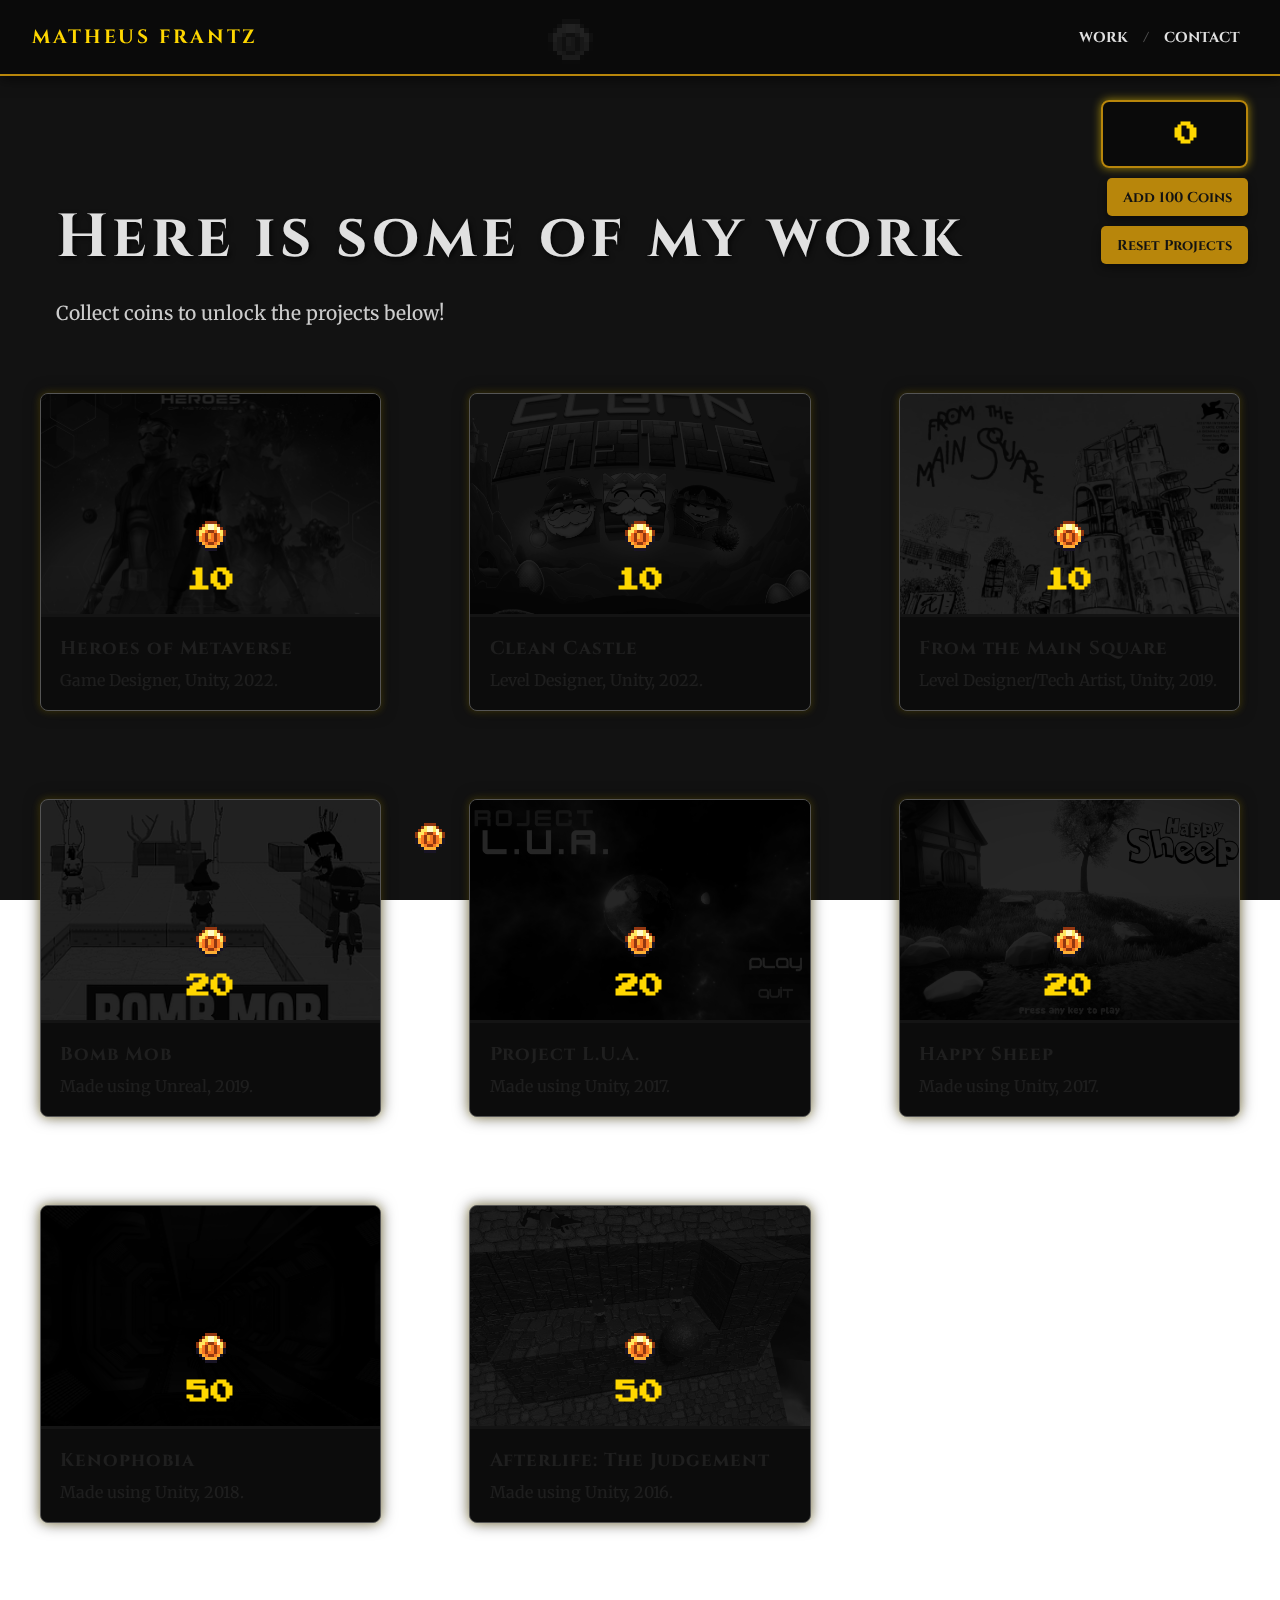
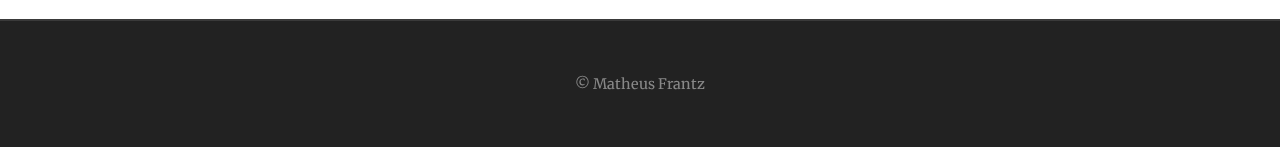
<file: index.html>
<!DOCTYPE html>
<html lang="en">
<head>
    <meta charset="UTF-8">
    <title>Matheus Frantz Portfolio - Interactive</title>
    <style>
        /* CSS BÁSICO E LAYOUT */
        body { 
            font-family: 'Merriweather', serif; 
            margin: 0; 
            padding: 0; 
            color: #e0e0e0; 
            overflow-x: hidden; 
        }
        #game-background { 
            position: fixed; 
            top: 0; 
            left: 0; 
            width: 100%; 
            height: 100%; 
            z-index: 0; 
            background-color: #121212; 
            background-image: url('https://www.transparenttextures.com/patterns/dark-denim.png'); 
            background-repeat: repeat; 
            background-attachment: fixed; 
        }
        
        .top-bar, footer { 
            pointer-events: none; 
        }
        .top-bar *, main *, footer * { 
            pointer-events: auto; 
        }

        .top-bar { 
            display: flex; 
            justify-content: space-between; 
            align-items: center; 
            padding: 1.5rem 2rem; 
            background: rgba(10, 10, 10, 0.9); 
            font-family: 'Cinzel', serif; 
            font-weight: 700; 
            text-transform: uppercase; 
            font-size: 0.9rem; 
            border-bottom: 2px solid #b8860b; 
            box-shadow: 0 4px 12px rgba(0, 0, 0, 0.5); 
            position: sticky; 
            top: 0; 
            z-index: 1000; 
        }
        .top-bar .name { 
            font-size: 1.2rem; 
            letter-spacing: 0.15em; 
            color: #ffd700; 
        }
        .top-bar .nav-links a { 
            color: #e0e0e0; 
            text-decoration: none; 
            margin: 0 0.5rem; 
            transition: color 0.3s ease, text-shadow 0.3s ease; 
        }
        .top-bar .nav-links a:hover { 
            color: #ffd700; 
            text-shadow: 0 0 10px rgba(255, 215, 0, 0.8); 
        }
        .top-bar .nav-links .separator { 
            color: #555; 
            margin: 0 0.2rem; 
        }
        
        main { 
            padding: 2rem; 
            max-width: 1200px; 
            margin: auto; 
            position: relative; 
            z-index: 10; 
        }
        .intro { 
            text-align: left; 
            margin-bottom: 4rem; 
            padding-top: 3rem; 
            padding-left: 1rem; 
            pointer-events: none; 
        }
        .intro h1 { 
            font-family: 'Cinzel', serif; 
            font-size: 3.8rem; 
            color: #e0e0e0; 
            margin-bottom: 0.8rem; 
            letter-spacing: 0.08em; 
            text-shadow: 2px 2px 5px rgba(0, 0, 0, 0.7); 
        }
        .intro p { 
            font-size: 1.2rem; 
            color: #ccc; 
            line-height: 1.6; 
        }
        
        .project-list { 
            display: grid; 
            grid-template-columns: repeat(auto-fit, minmax(300px, 1fr)); 
            gap: 5.5rem; /* Valor padrão para telas maiores */
            margin-top: 2rem; 
        }

        /* Ajustes para telas menores (ex: <= 768px, um breakpoint comum para tablets/celulares) */
        @media (max-width: 768px) {
            .project-list {
                gap: 2rem; /* Reduz o espaçamento entre os cards em telas menores */
            }
        }

        /* Você pode adicionar outro breakpoint para telas ainda menores se necessário */
        @media (max-width: 480px) {
            .project-list {
                gap: 1.5rem; /* Mais espaçamento para telas de celular */
            }
            /* Ajusta o padding do main para dar mais respiro */
            main {
                padding: 1rem;
            }
        }
        
        .project { 
            background: #2a2a2a; 
            border-radius: 8px; 
            text-decoration: none; 
            color: inherit; 
            box-shadow: 0 0 15px rgba(0, 0, 0, 0.6), 0 0 8px rgba(255, 215, 0, 0.3); 
            transition: transform 0.3s ease, box-shadow 0.3s ease; 
            overflow: hidden; /* Keep this to clip content INSIDE the card, but sparkles will be outside */
            display: flex; 
            flex-direction: column; 
            border: 1px solid #555; 
        }
        .project img { 
            width: 100%; 
            height: 220px; 
            object-fit: cover; 
            display: block; 
            border-bottom: 3px solid #b8860b; 
        }
        .project h3 { 
            font-family: 'Cinzel', serif; 
            margin: 1.2rem 1.2rem 0.6rem 1.2rem; 
            color: #ffd700; 
            letter-spacing: 0.05em; 
        }
        .project p { 
            margin: 0 1.2rem 1.2rem 1.2rem; 
            color: #ccc; 
            font-size: 1rem; 
        }
        
        footer { 
            text-align: center; 
            padding: 2.5rem; 
            font-size: 0.9rem; 
            color: #888; 
            margin-top: 4rem; 
            border-top: 2px solid #3a3a3a; 
            background: rgba(10, 10, 10, 0.9); 
            position: relative; 
            z-index: 10; 
        }
        
        /* === ESTILOS PARA O JOGO ==== */
        :root {
            --pixel-coin: url('[data-uri]');
            
            --sparkle-spritesheet: url('images/sparkle_spritesheet.png'); /* Novo asset para brilhos/sparkles */

            --coin-sprite-sheet: url('images/coin_spritesheet.png');
            --coin-explosion-sheet: url('images/coin_explosion.png');
        }
        
        #bubble-container { 
            position: fixed; /* Mantenha fixed para que os sparkles flutuem sobre o conteúdo */
            top: 0; 
            left: 0; 
            width: 100%; 
            height: 100%; 
            z-index: 20; /* Garante que os sparkles estejam acima dos cards */
            pointer-events: none; 
        }
        
        /* Estilos para a moeda dourada (padrão) */
        .coin-sprite { 
            position: absolute; 
            pointer-events: auto; 
            cursor: pointer; 
            will-change: transform;
            width: 48px; /* Tamanho base das moedas douradas (48x48) */
            height: 48px; 
            background-image: var(--coin-sprite-sheet);
            background-size: 384px 48px; /* 8 frames * 48px */
            animation: spin-coin 0.8s steps(8) infinite;
            image-rendering: pixelated;
        }

.coin-sprite::before {
    content: '';
    position: absolute;
    top: 50%;
    left: 50%;
    width: 150%; /* Aumenta a largura da hitbox em 50% */
    height: 150%; /* Aumenta a altura da hitbox em 50% */
    transform: translate(-50%, -50%); /* Centraliza o pseudo-elemento */
    /* background-color: rgba(255, 0, 0, 0.2);  Descomente para visualizar a hitbox */
    pointer-events: auto; /* Garante que o pseudo-elemento também é clicável */
    z-index: 1; /* Garante que o pseudo-elemento está acima da imagem da moeda para clique */
}
        /* Estilos para a moeda cinza */
        .coin-sprite.gray {
            width: 72px; /* 48px * 1.5 = 72px (50% maior) */
            height: 72px;
            background-size: 576px 72px; /* 8 frames * 72px */
            filter: grayscale(100%); /* Transforma a moeda em cinza */
            animation: spin-coin-gray 0.8s steps(8) infinite; /* Animação específica para a moeda cinza */
        }

        /* NOVO: Estilos para a moeda Rainbow */
        .coin-sprite.rainbow {
            width: 60px; /* 48px * 1.25 = 60px (25% maior que a dourada) */
            height: 60px;
            background-size: 480px 60px; /* 8 frames * 60px */
            animation: spin-coin-rainbow 0.6s steps(8) infinite, hue-rotate 0.2s linear infinite; /* Mais rápida e muda de cor */
            filter: hue-rotate(0deg); /* Ponto de partida para a rotação de matiz */
        }


        @keyframes spin-coin {
            to { background-position-x: -384px; } /* Posição final da animação para moedas douradas */
        }

        /* Nova keyframe para moedas cinzas */
        @keyframes spin-coin-gray {
            to { background-position-x: -576px; } /* Posição final da animação para moedas cinzas (8 frames * 72px) */
        }
        
        /* NOVO: Keyframe para moedas Rainbow */
        @keyframes spin-coin-rainbow {
            to { background-position-x: -480px; } /* 8 frames * 60px */
        }

        /* NOVO: Keyframe para rotação de matiz (cor) */
        @keyframes hue-rotate {
            to { filter: hue-rotate(360deg); }
        }

        .sprite-explosion {
            position: absolute;
            width: 48px; /* Tamanho base da explosão da moeda dourada */
            height: 48px;
            background-image: var(--coin-explosion-sheet);
            background-size: 288px 48px; /* 6 frames * 48px */
            animation: explode-effect 0.6s steps(6) forwards;
            pointer-events: none;
            image-rendering: pixelated;
        }

        .sprite-explosion.gray {
            width: 72px; /* Tamanho da explosão da moeda cinza */
            height: 72px;
            background-size: 432px 72px; /* 6 frames * 72px */
            filter: grayscale(100%);
            animation: explode-effect-gray 0.6s steps(6) forwards; /* Animação específica para a explosão cinza */
        }

        /* NOVO: Estilo para explosão da moeda Rainbow */
        .sprite-explosion.rainbow {
            width: 60px; /* Tamanho da explosão da moeda rainbow */
            height: 60px;
            background-size: 360px 60px; /* 6 frames * 60px */
            filter: hue-rotate(0deg); /* Ponto de partida */
            animation: explode-effect-rainbow 0.6s steps(6) forwards, hue-rotate 0.6s linear forwards; /* Mantém a mudança de cor durante a explosão */
        }

        @keyframes explode-effect {
           to { background-position-x: -288px; }
        }

        @keyframes explode-effect-gray {
           to { background-position-x: -432px; } /* 6 frames * 72px */
        }

        /* NOVO: Keyframe para explosão Rainbow */
        @keyframes explode-effect-rainbow {
           to { background-position-x: -360px; } /* 6 frames * 60px */
        }

        /* Container para o saldo e os botões */
        #game-controls {
            position: fixed; 
            top: 100px; 
            right: 2rem; 
            z-index: 1001; 
            display: flex;
            flex-direction: column; /* Botões um abaixo do outro */
            gap: 10px; /* Espaçamento entre o saldo e os botões */
            pointer-events: none; /* Para não interferir com o jogo, mas os filhos são auto */
        }

        #coin-balance { 
            background: rgba(10, 10, 10, 0.9); 
            color: #ffd700; 
            padding: 0.5rem 1rem; 
            border-radius: 8px; 
            font-family: 'Press Start 2P', cursive; 
            font-size: 1.5rem; 
            font-weight: 700; 
            display: flex; 
            align-items: center; 
            border: 2px solid #b8860b; 
            box-shadow: 0 0 10px rgba(255, 215, 0, 0.6); 
            pointer-events: auto; 
        }
        .coin-icon { 
            display: inline-block; 
            width: 48px; 
            height: 48px; 
            background-image: var(--pixel-coin); 
            background-size: contain; 
            margin-right: 0.5rem; 
            image-rendering: pixelated; 
        }

        /* ESTILO PARA O TEXTO FLUTUANTE DE PONTUAÇÃO */
        .score-pop {
            position: absolute;
            color: #ffd700;
            font-family: 'Press Start 2P', cursive; 
            font-size: 1.2rem;
            font-weight: bold;
            text-shadow: 1px 1px 3px rgba(0, 0, 0, 0.8);
            pointer-events: none;
            opacity: 0;
            animation: score-fade-up 1s forwards;
            z-index: 25; 
        }

        /* Novo estilo para o pop-up de moedas do botão */
        .button-score-pop {
            position: absolute; /* Para posicionamento em relação ao botão */
            color: #ffd700;
            font-family: 'Press Start 2P', cursive;
            font-size: 1.2rem;
            font-weight: bold;
            text-shadow: 1px 1px 3px rgba(0, 0, 0, 0.8);
            pointer-events: none;
            opacity: 0;
            animation: score-fade-up 1s forwards; /* Reutiliza a mesma animação */
            z-index: 1002; /* Acima de tudo */
        }

        /* NOVO: Estilo para o pop-up de erro */
        .error-pop {
            position: absolute;
            color: #ff4d4d; /* Vermelho para erro */
            font-family: 'Press Start 2P', cursive; 
            font-size: 1.2rem;
            font-weight: bold;
            text-shadow: 1px 1px 3px rgba(0, 0, 0, 0.8);
            pointer-events: none;
            opacity: 0;
            animation: error-fade-up 1s forwards; /* Animação própria */
            z-index: 25; 
            white-space: nowrap; /* Garante que o texto não quebre linha */
        }

        @keyframes score-fade-up {
            0% {
                transform: translateY(0) scale(1);
                opacity: 1;
            }
            100% {
                transform: translateY(-50px) scale(1.2);
                opacity: 0;
            }
        }

        /* NOVO: Animação para o pop-up de erro */
        @keyframes error-fade-up {
            0% {
                transform: translateY(0) scale(1);
                opacity: 1;
            }
            100% {
                transform: translateY(-30px) scale(1.1); /* Sobe menos que o score pop */
                opacity: 0;
            }
        }

        .project { position: relative; }

        /* Contêiner da moeda e preço (substitui o cadeado) */
        .project .project-lock { 
            position: absolute; 
            top: 0; 
            left: 0; 
            width: 100%; 
            height: 100%; 
            background: rgba(0, 0, 0, 0.7); /* Overlay escuro */
            z-index: 2; 
            display: none; /* Escondido por padrão, mostrado quando .locked */
            flex-direction: column; 
            justify-content: center; 
            align-items: center; 
            color: #ffd700; 
            font-family: 'Press Start 2P', cursive; /* Fonte do score */
            pointer-events: none; /* Permite que o JS do card manipule o clique */
        }

        /* Estilos do preço e da moeda girando */
        .project-cost { 
            font-size: 1.5rem; 
            font-weight: 700; 
            display: flex; 
            flex-direction: column; /* Moeda em cima, valor embaixo */
            align-items: center; /* Centraliza a moeda e o valor */
            color: #ffd700; /* Cor dourada para o preço */
        }
        .project-cost::before { 
            content: ''; 
            display: block; /* Mude para block para ficar acima do texto */
            width: 48px; 
            height: 48px; 
            background-image: var(--coin-sprite-sheet); /* Usa o spritesheet da moeda */
            background-size: 384px 48px; /* 8 frames * 48px */
            animation: spin-coin 0.8s steps(8) infinite; /* Animação de giro */
            image-rendering: pixelated; 
            margin-bottom: 0.5rem; /* Espaçamento entre moeda e valor */
        }

        /* Estilos para o estado 'locked' do projeto */
        .project.locked > img, 
        .project.locked > h3, 
        .project.locked > p { 
            filter: grayscale(100%) brightness(0.5); /* Conteúdo escurecido e cinza */
            transition: filter 0.3s ease; 
        }
        .project.locked .project-lock { 
            display: flex; /* Exibe o overlay da moeda/preço quando trancado */
        }
        .project.locked:hover { 
            transform: translateY(-8px); 
            cursor: pointer; /* Mantém o cursor padrão ou usa um pointer */
        }

        /* Estilos para o estado 'unlocked' do projeto */
        .project.unlocked .project-lock { 
            display: none; /* Esconde o overlay da moeda/preço quando desbloqueado */
        }
        .project.unlocked:hover { 
            transform: translateY(-8px); 
            box-shadow: 0 0 25px rgba(0, 0, 0, 0.8), 0 0 15px (255, 215, 0, 0.7); 
            cursor: pointer; 
        }
        
        /* Animação de Shake para cards */
        .project.shake { animation: shake 0.5s; }
        @keyframes shake { 0%, 100% { transform: translateY(0) translateX(0); } 25% { transform: translateY(-8px) translateX(-5px); } 75% { transform: translateY(-8px) translateX(5px); } }

        /* Controles do jogo */
        #game-controls button {
            position: relative; 
            pointer-events: auto; 
            background-color: #b8860b; 
            color: #121212;
            border: none;
            padding: 0.6rem 1rem; 
            border-radius: 5px;
            font-family: 'Cinzel', serif;
            font-weight: 700;
            font-size: 0.9rem; 
            cursor: pointer;
            transition: background-color 0.3s ease, transform 0.2s ease;
            box-shadow: 0 4px 8px rgba(0, 0, 0, 0.4);
            width: fit-content; 
            align-self: flex-end; 
        }

        #game-controls button:hover {
            background-color: #ffd700; 
            transform: translateY(-2px);
        }

        #game-controls button:active {
            transform: translateY(0);
        }

        /* Novo: Efeito de Flash na compra */
        .project-flash {
            position: absolute;
            top: 0;
            left: 0;
            width: 100%;
            height: 100%;
            background-color: rgba(255, 255, 255, 0.8); /* Flash branco */
            z-index: 3; /* Acima do overlay de bloqueio */
            opacity: 0;
            animation: card-flash 0.6s ease-out forwards; /* Duração curta */
            pointer-events: none;
        }
        @keyframes card-flash {
            0% { opacity: 0; }
            50% { opacity: 1; } /* Ponto de maior brilho */
            100% { opacity: 0; }
        }

        /* Renomeado: Estilo para um sparkle grande individual (192x192px) */
        .individual-super-sparkle { 
            position: absolute; /* Agora posicionado absolutamente dentro de bubble-container */
            width: 128px; 
            height: 128px; 
            background-image: var(--sparkle-spritesheet); 
            background-size: auto 100%; 
            z-index: 4; 
            opacity: 0; 
            pointer-events: none;
            image-rendering: pixelated;
            transform-origin: center; /* Permite rotação em torno do centro */
            will-change: transform, opacity, background-position; /* Otimização de performance */
        }
        
        /* Animação do Spritesheet */
        @keyframes sparkle-animation {
            to { background-position-x: -2304px; } 
        }

        /* Keyframes que combinam subida/movimento para fora, fade e rotação */
        @keyframes combined-sparkle-motion {
            0% { 
                transform: translate(0, 0) rotate(0deg); 
                opacity: 0; 
            }
            10% { 
                opacity: 1; /* Fade-in */
            }
            90% { 
                opacity: 1; 
            }
            100% { 
                transform: translate(var(--sparkle-travel-x, 0), var(--sparkle-travel-y, 0)) rotate(var(--sparkle-final-rotation, 0deg)); 
                opacity: 0; /* Fade-out */
            }
        }
    </style>
    <link rel="preconnect" href="https://fonts.googleapis.com">
    <link rel="preconnect" href="https://fonts.gstatic.com" crossorigin>
    <link href="https://fonts.googleapis.com/css2?family=Merriweather:wght@400;700&family=Cinzel:wght@400;700&family=Press+Start+2P&display=swap" rel="stylesheet">
</head>
<body>
    <div id="game-background"></div>
    <div id="bubble-container"></div>
    
    <div id="game-controls">
        <div id="coin-balance">
            <span class="coin-icon"></span>
            <span id="coin-count">0</span>
        </div>
        <button id="addCoinsBtn">Add 100 Coins</button>
        <button id="resetProjectsBtn">Reset Projects</button>
    </div>

    <div class="top-bar">
        <span class="name">MATHEUS FRANTZ</span>
        <div class="nav-links">
            <a href="index.html">WORK</a> <span class="separator">/</span> <a href="contact.html">CONTACT</a>
        </div>
    </div>
    <main>
        <section class="intro">
            <h1>Here is some of my work</h1>
            <p>Collect coins to unlock the projects below!</p>
        </section>

        <section class="project-list">

<a href="projects/heroes-of-metaverse.html" class="project locked" data-cost="10"> <div class="project-lock">
            <span class="project-cost">10</span>
        </div>
        <img src="images/HomThumb.webp" alt="Heroes of Metaverse Thumbnail">
        <h3>Heroes of Metaverse</h3>
        <p>Game Designer, Unity, 2022.</p>
    </a>

<a href="projects/clean-castle.html" class="project locked" data-cost="10"> <div class="project-lock">
            <span class="project-cost">10</span>
        </div>
        <img src="images/CleanCastleThumb.webp" alt="Clean Castle Thumbnail">
        <h3>Clean Castle</h3>
        <p>Level Designer, Unity, 2022.</p>
    </a>

<a href="projects/from-the-main-square.html" class="project locked" data-cost="10"> <div class="project-lock">
            <span class="project-cost">10</span>
        </div>
        <img src="images/FromTheMainSquareThumb.webp" alt="From the Main Square Thumbnail">
        <h3>From the Main Square</h3>
        <p>Level Designer/Tech Artist, Unity, 2019.</p>
    </a>
             <a href="https://msfrantz.itch.io/bomb-mob" target="_blank" class="project locked" data-cost="20">
        <div class="project-lock">
            <span class="project-cost">20</span>
        </div>
        <img src="images/BombMob.webp" alt="Bomb Mob Thumbnail">
        <h3>Bomb Mob</h3>
        <p>Made using Unreal, 2019.</p>
    </a>
            <a class="project" href="projects/project-lua.html" data-cost="20">
                <div class="project-lock">
                    <span class="project-cost">20</span>
                </div>
                <img src="images/LuaThumb.webp" alt="Project L.U.A. Thumbnail">
                <h3>Project L.U.A.</h3>
                <p>Made using Unity, 2017.</p>
            </a>
            <a class="project" href="projects/happy-sheep.html" data-cost="20">
                <div class="project-lock">
                    <span class="project-cost">20</span>
                </div>
                <img src="images/HappySheepThumb.webp" alt="Happy Sheep Thumbnail">
                <h3>Happy Sheep</h3>
                <p>Made using Unity, 2017.</p>
            </a>
<a href="projects/kenophobia.html" class="project locked" data-cost="50"> <div class="project-lock">
            <span class="project-cost">50</span> </div>
        <img src="images/KenoThumb.webp" alt="Kenophobia Thumbnail">
        <h3>Kenophobia</h3>
        <p>Made using Unity, 2018.</p> </a>
<a class="project" href="projects/afterlife.html" data-cost="50">
                <div class="project-lock">
                    <span class="project-cost">50</span>
                </div>
                <img src="images/AfterlifeThumb.webp" alt="Afterlife Thumbnail">
                <h3>Afterlife: The Judgement</h3>
                <p>Made using Unity, 2016.</p>
            </a>
                  </section>
    </main>
    <footer><p>© Matheus Frantz</p></footer>

<script>
document.addEventListener('DOMContentLoaded', () => {
    const bubbleContainer = document.getElementById('bubble-container');
    const coinCountElement = document.getElementById('coin-count');
    const projects = document.querySelectorAll('.project');
    const resetProjectsBtn = document.getElementById('resetProjectsBtn'); 
    const addCoinsBtn = document.getElementById('addCoinsBtn'); 

    let coinBalance = 0, unlockedProjects = [], bubbles = [], mouse = { x: -100, y: -100 };
    let lastFrameTime = performance.now();

    let TOP_BOUNDARY = -50; 
    const MAX_BUBBLES = 15; 
    const BUBBLE_INTERVAL = 350; 
    const BOUNCE_DAMPING = 1;
    const HOVER_SCALE = 1.25;
    const MAX_SPEED_X = 3; 
    const MAX_SPEED_Y_BASE = 2; 

    // Coin types constants
    const GOLD_COIN_VALUE = 10;
    const GOLD_COIN_SIZE = 48; 
    const GOLD_COIN_SPEED_MULTIPLIER = 2.0; 

    const SILVER_COIN_VALUE = 5;
    const SILVER_COIN_SIZE_MULTIPLIER = 1.5; // 50% larger than gold
    const SILVER_COIN_SPEED_MULTIPLIER = 1.0; // Same speed as gold (base)
    const SILVER_COIN_CHANCE = 3 / 6; // 5 out of 6 chance for non-gold, meaning 1/6 for gold (before rainbow)

    // NEW: Rainbow Coin Constants
    const RAINBOW_COIN_VALUE = 50; // High value
    const RAINBOW_COIN_SIZE_MULTIPLIER = 1.2;
    const RAINBOW_COIN_SPEED_MULTIPLIER = 5.0; // Faster than gold
    const RAINBOW_COIN_CHANCE = 2 / 10; // 1 in 10 chance for rainbow

    const saveData = () => { localStorage.setItem('mf_coinBalance', coinBalance); localStorage.setItem('mf_unlockedProjects', JSON.stringify(unlockedProjects)); };
    const loadData = () => { coinBalance = parseInt(localStorage.getItem('mf_coinBalance') || '0', 10); unlockedProjects = JSON.parse(localStorage.getItem('mf_unlockedProjects') || '[]'); updateUI(); };
    
    // Função para atualizar a UI dos projetos (travados/destravados)
    const updateUI = () => { 
        coinCountElement.textContent = coinBalance; 
        projects.forEach(p => { 
            const href = p.getAttribute('href'); 
            const isUnlocked = unlockedProjects.includes(href);
            
            p.classList.toggle('locked', !isUnlocked); 
            p.classList.toggle('unlocked', isUnlocked); 

            // Se desbloqueado, remove o filtro
            const img = p.querySelector('img');
            const h3 = p.querySelector('h3');
            const par = p.querySelector('p');

            if (img) img.style.filter = isUnlocked ? 'none' : 'grayscale(100%) brightness(0.5)';
            if (h3) h3.style.filter = isUnlocked ? 'none' : 'grayscale(100%) brightness(0.5)';
            if (par) par.style.filter = isUnlocked ? 'none' : 'grayscale(100%) brightness(0.5)';
        }); 
    };

    if (window.innerWidth <= 768) { 
        const topBarHeight = document.querySelector('.top-bar').offsetHeight;
        TOP_BOUNDARY = topBarHeight; 
    }

    function triggerExplosion(x, y, type = 'gold') { // Added type parameter
        const explosion = document.createElement('div');
        explosion.className = 'sprite-explosion';
        
        let size, animationName;

        switch(type) {
            case 'gray':
                explosion.classList.add('gray');
                size = SILVER_COIN_SIZE_MULTIPLIER * GOLD_COIN_SIZE;
                animationName = 'explode-effect-gray';
                break;
            case 'rainbow': // NEW: Rainbow explosion
                explosion.classList.add('rainbow');
                size = RAINBOW_COIN_SIZE_MULTIPLIER * GOLD_COIN_SIZE;
                animationName = 'explode-effect-rainbow';
                break;
            default: // gold
                size = GOLD_COIN_SIZE;
                animationName = 'explode-effect';
                break;
        }

        explosion.style.width = `${size}px`;
        explosion.style.height = `${size}px`;
        explosion.style.left = `${x}px`;
        explosion.style.top = `${y}px`;
        explosion.style.animation = `${animationName} 0.6s steps(6) forwards`;
        if (type === 'rainbow') {
            explosion.style.animation += ', hue-rotate 0.6s linear forwards';
        }


        bubbleContainer.appendChild(explosion);
        setTimeout(() => {
            explosion.remove();
        }, 600);
    }

    function showScorePop(x, y, value, isButtonPop = false, isError = false) {
        const popElement = document.createElement('div');
        popElement.className = isError ? 'error-pop' : (isButtonPop ? 'button-score-pop' : 'score-pop');
        popElement.textContent = isError ? "Not enough coins!" : `${value > 0 ? '+' : ''}${value}`;
        
        if (isButtonPop) {
            const targetElement = value > 0 ? addCoinsBtn : coinCountElement; 
            const targetRect = targetElement.getBoundingClientRect();
            popElement.style.left = `${targetRect.left + targetRect.width / 2 - popElement.offsetWidth / 2}px`;
            popElement.style.top = `${targetRect.top - 20}px`; 
            document.body.appendChild(popElement); 
        } else if (isError) {
            // CORREÇÃO: Adicionar o scroll da página para posicionamento correto
            popElement.style.left = `${x + window.scrollX - popElement.offsetWidth / 2}px`; 
            popElement.style.top = `${y + window.scrollY - 40}px`; 
            document.body.appendChild(popElement); 
        }
        else {
            popElement.style.left = `${x + 20}px`; 
            popElement.style.top = `${y - 20}px`; 
            bubbleContainer.appendChild(popElement);
        }

        setTimeout(() => {
            popElement.remove();
        }, 1000);
    }

    // Função para animação de desbloqueio de projeto (flash e múltiplos sparkles)
    function animateProjectUnlock(projectElement) {
        // 1. Efeito de Flash
        const flash = document.createElement('div');
        flash.className = 'project-flash';
        projectElement.appendChild(flash); 

        // 2. Múltiplos Super Sparkles
        const numberOfSparkles = 10; // Quantidade de sparkles grandes a criar
        const sparkleDimension = 128; // O tamanho que você configurou para CADA sparkle
        const animationDuration = 2; // Duração total da animação em segundos (corresponde ao seu sparkle-animation)

        const projectRect = projectElement.getBoundingClientRect();
        const marginFromEdge = 50; // How many pixels *inside* the edge the sparkle should start

        for (let i = 0; i < numberOfSparkles; i++) {
            const sparkle = document.createElement('div');
            sparkle.className = 'individual-super-sparkle'; 

            let startX, startY;
            let travelX, travelY;

            // Randomly pick one of the four edges
            const edge = Math.floor(Math.random() * 4); // 0: top, 1: right, 2: bottom, 3: left

            switch (edge) {
                case 0: // Top edge
                    startX = projectRect.left + (Math.random() * (projectRect.width - marginFromEdge * 2)) + marginFromEdge;
                    startY = projectRect.top + marginFromEdge;
                    travelX = (Math.random() - 0.5) * 50; // Some horizontal scatter
                    travelY = - (100 + Math.random() * 50); // Primarily upwards (negative Y for upwards movement)
                    break;
                case 1: // Right edge
                    startX = projectRect.left + projectRect.width - marginFromEdge;
                    startY = projectRect.top + (Math.random() * (projectRect.height - marginFromEdge * 2)) + marginFromEdge;
                    travelX = 100 + Math.random() * 50; // Primarily rightwards
                    travelY = (Math.random() - 0.5) * 50; // Some vertical scatter
                    break;
                case 2: // Bottom edge
                    startX = projectRect.left + (Math.random() * (projectRect.width - marginFromEdge * 2)) + marginFromEdge;
                    startY = projectRect.top + projectRect.height - marginFromEdge;
                    travelX = (Math.random() - 0.5) * 50; // Some horizontal scatter
                    travelY = 100 + Math.random() * 50; // Primarily downwards
                    break;
                case 3: // Left edge
                    startX = projectRect.left + marginFromEdge;
                    startY = projectRect.top + (Math.random() * (projectRect.height - marginFromEdge * 2)) + marginFromEdge;
                    travelX = - (100 + Math.random() * 50); // Primarily leftwards
                    travelY = (Math.random() - 0.5) * 50; // Some vertical scatter
                    break;
            }

            // Adjust for sparkle's own dimension to center its sprite origin at the chosen point
            // This adjustment is relative to the sparkle's position, so it's fine.
            sparkle.style.left = `${startX - sparkleDimension / 2}px`;
            sparkle.style.top = `${startY - sparkleDimension / 2}px`;

            const rotationDegrees = 180 + (Math.random() * -360); 
            const rotationDirection = Math.random() < 0.5 ? 1 : -1; 
            const rotationSpeedMultiplier = (0.5 + Math.random() * 1.5); 

            sparkle.style.setProperty('--sparkle-travel-x', `${travelX}px`);
            sparkle.style.setProperty('--sparkle-travel-y', `${travelY}px`);
            sparkle.style.setProperty('--sparkle-final-rotation', `${rotationDegrees * rotationDirection}deg`);

            sparkle.style.animation = `
                sparkle-animation ${animationDuration}s steps(18) forwards,
                combined-sparkle-motion ${animationDuration / rotationSpeedMultiplier}s ease-out forwards
            `;
            
            sparkle.style.animationDelay = `${i * 0.2}s`; 

            // IMPORTANT: Append sparkle to bubbleContainer (or body) so it's not clipped by project overflow:hidden
            bubbleContainer.appendChild(sparkle);

            // Remove o sparkle após a animação completa
            setTimeout(() => {
                sparkle.remove();
            }, (animationDuration * 1000) + (i * 200) + 100); 
        }

        setTimeout(() => {
            if (flash) flash.remove();
            updateUI(); 
        }, 600); 
    }

    function popBubblesInObstacles() {
        const currentObstacleRects = Array.from(document.querySelectorAll('.project'))
                                            .map(elem => elem.getBoundingClientRect());
        for (const b of [...bubbles]) {
            if (b.clicked) continue;
            const bubbleRect = { left: b.x, right: b.x + b.size, top: b.y, bottom: b.y + b.size };
            for (const rect of currentObstacleRects) {
                if (bubbleRect.right > rect.left && bubbleRect.left < rect.right &&
                    bubbleRect.bottom > rect.top && bubbleRect.top < rect.bottom) {
                    
                    b.clicked = true;
                    b.element.style.display = 'none';
                    triggerExplosion(b.x, b.y, b.type); // Pass the coin type
                    break;
                }
            }
        }
    }

    function createBubble() {
        if (bubbles.length >= MAX_BUBBLES) return;
        
        let type = 'gold';
        let value = GOLD_COIN_VALUE;
        let size = GOLD_COIN_SIZE;
        let speedMultiplier = GOLD_COIN_SPEED_MULTIPLIER;

        // Determine coin type
        const randomChance = Math.random();
        if (randomChance < RAINBOW_COIN_CHANCE) {
            type = 'rainbow';
            value = RAINBOW_COIN_VALUE;
            size = Math.round(GOLD_COIN_SIZE * RAINBOW_COIN_SIZE_MULTIPLIER);
            speedMultiplier = RAINBOW_COIN_SPEED_MULTIPLIER;
        } else if (randomChance < SILVER_COIN_CHANCE) { // This will now be 5/6 - 1/10 = 0.833 - 0.1 = 0.733 chance for silver
            type = 'gray';
            value = SILVER_COIN_VALUE;
            size = Math.round(GOLD_COIN_SIZE * SILVER_COIN_SIZE_MULTIPLIER);
            speedMultiplier = SILVER_COIN_SPEED_MULTIPLIER;
        }
        // else, it defaults to 'gold'

        let initialY;
        let dy; 

        // Randomly decide if it starts from top or bottom
        if (Math.random() < 0.5) { 
            initialY = TOP_BOUNDARY - size; // Start above the top boundary
            dy = (Math.random() * MAX_SPEED_Y_BASE + 0.5) * speedMultiplier; // Move downwards
        } else {
            initialY = window.innerHeight + size; // Start below the bottom of the screen
            dy = (Math.random() * -MAX_SPEED_Y_BASE - 0.5) * speedMultiplier; // Move upwards
        }

        const bubbleElement = document.createElement('div');
        bubbleElement.className = 'coin-sprite';
        bubbleElement.classList.add(type); // Add the type class

        bubbleElement.style.width = `${size}px`;
        bubbleElement.style.height = `${size}px`;

        const bubble = {
            element: bubbleElement,
            x: Math.random() * (window.innerWidth - size), 
            y: initialY,
            dx: (Math.random() - 0.5) * MAX_SPEED_X * 2, 
            dy: dy, 
            size, id: Date.now() + Math.random(), scale: 1, clicked: false, value, type // Store the type
        };

        bubble.element.addEventListener('click', () => {
            if (bubble.clicked) return;
            
            bubble.clicked = true; 
            coinBalance += bubble.value; 
            updateUI();
            showScorePop(bubble.x, bubble.y, bubble.value); 

            bubble.element.style.display = 'none';
            triggerExplosion(bubble.x, bubble.y, bubble.type); // Pass the type here
        });

        bubbles.push(bubble);
        bubbleContainer.appendChild(bubbleElement);
    }

    function gameLoop(currentTime) {
        const deltaTime = Math.min(2, (currentTime - lastFrameTime) / 16.67);
        lastFrameTime = currentTime;

        const currentObstacleRects = Array.from(document.querySelectorAll('.project'))
                                             .map(elem => elem.getBoundingClientRect());

        for (const b of bubbles) { // Iterate directly over bubbles array
            if (b.clicked) continue; // Skip if already clicked
            
            // Update position
            b.x += b.dx * deltaTime;
            b.y += b.dy * deltaTime;
            b.dy += 0.001 * deltaTime; // Apply gravity

            // Boundary checks and bounce
            if (b.x <= 0) { b.x = 0; b.dx *= -BOUNCE_DAMPING; }
            if (b.x + b.size >= window.innerWidth) { b.x = window.innerWidth - b.size; b.dx *= -BOUNCE_DAMPING; }
            
            // Remove if off screen
            if ((b.dy < 0 && b.y + b.size < TOP_BOUNDARY) || (b.dy > 0 && b.y > window.innerHeight + b.size)) {
                b.clicked = true; // Mark for removal
            }

            // Collision with projects
            for (const rect of currentObstacleRects) {
                const bubbleRect = { left: b.x, right: b.x + b.size, top: b.y, bottom: b.y + b.size };
                if (bubbleRect.right > rect.left && bubbleRect.left < rect.right && bubbleRect.bottom > rect.top && bubbleRect.top < rect.bottom) {
                    const minOverlapX = Math.min(bubbleRect.right - rect.left, rect.right - bubbleRect.left);
                    const minOverlapY = Math.min(bubbleRect.bottom - rect.top, rect.bottom - bubbleRect.top);
                    if (minOverlapY < minOverlapX) {
                        b.y += (b.dy > 0) ? -minOverlapY : minOverlapY;
                        b.dy *= -BOUNCE_DAMPING;
                    } else {
                        b.x += (b.dx > 0) ? -minOverlapX : minOverlapX;
                        b.dx *= -BOUNCE_DAMPING;
                    }
                    break; 
                }
            }

            // Hover effect (scaling)
            const distX = mouse.x - (b.x + b.size / 2);
            const distY = mouse.y - (b.y + b.size / 2);
            const distance = Math.sqrt(distX * distX + distY * distY);
            let targetScale = distance < 100 ? HOVER_SCALE : 1; 

            b.scale += (targetScale - b.scale) * 0.1 * deltaTime;

            // Apply transform to element
            b.element.style.transform = `translate(${b.x}px, ${b.y}px) scale(${b.scale})`;
        }

        // Clean up clicked bubbles outside the loop to avoid modifying array while iterating
        const bubblesToRemove = bubbles.filter(b => b.clicked);
        for (const b of bubblesToRemove) {
            if (b.element.parentElement) {
                b.element.remove();
            }
        }
        bubbles = bubbles.filter(b => !b.clicked); // Recreate the bubbles array without the removed ones

        requestAnimationFrame(gameLoop);
    }

    function initialize() {
        loadData();

        let scrollPopTimeout;
        window.addEventListener('scroll', () => {
            clearTimeout(scrollPopTimeout);
            scrollPopTimeout = setTimeout(popBubblesInObstacles, 50);
        }, { passive: true });

        setInterval(createBubble, BUBBLE_INTERVAL);
        setInterval(saveData, 5000);
        window.addEventListener('mousemove', e => { mouse.x = e.clientX; mouse.y = e.clientY; });

        projects.forEach(project => {
            project.addEventListener('click', (e) => {
                // If the project is already unlocked, allow normal navigation
                if (project.classList.contains('unlocked')) {
                    return; 
                }

                e.preventDefault(); // Prevent default navigation for locked projects

                const cost = parseInt(project.getAttribute('data-cost'), 10);

                if (coinBalance >= cost) {
                    coinBalance -= cost; 
                    unlockedProjects.push(project.getAttribute('href')); 
                    saveData(); // Save state immediately

                    // Call the new animation function for unlock (flash and sparkles)
                    animateProjectUnlock(project);

                    // Animate -VALUE on user balance
                    showScorePop(0, 0, -cost, true); 
                } else {
                    // Shake animation for insufficient coins
                    project.classList.add('shake'); 
                    setTimeout(() => project.classList.remove('shake'), 500);
                    // NEW: Display "Not enough coins!" message
                    // Pass the click coordinates directly to showScorePop
                    showScorePop(e.clientX, e.clientY, 0, false, true); 
                }
            });
        });

        // Event listener for "Add Coins" button
        addCoinsBtn.addEventListener('click', () => {
            const addedCoins = 100;
            coinBalance += addedCoins;
            updateUI();
            saveData();
            showScorePop(0, 0, addedCoins, true); 
        });

        // Event listener for "Reset Projects" button
        resetProjectsBtn.addEventListener('click', () => {
            if (confirm('Are you sure you want to reset all projects? This will not refund your coins!')) {
                unlockedProjects = [];
                // coinBalance = 0; // Optional: to also reset coins
                saveData();
                updateUI();
            }
        });

        requestAnimationFrame(gameLoop);
    }

    initialize();
});
</script>
</body>
</html>
</file>
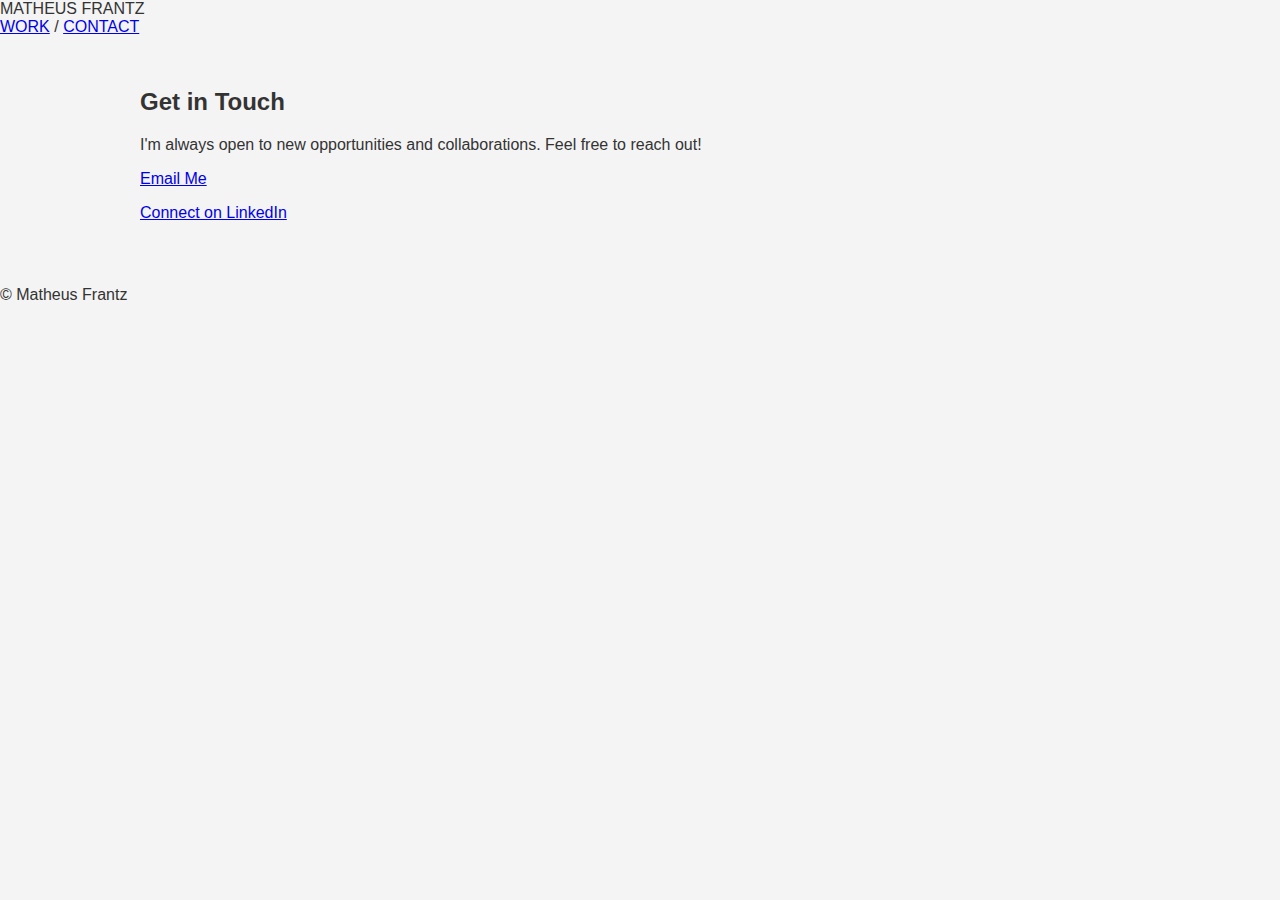
<file: contact.html>
<!DOCTYPE html>
<html lang="en">
<head>
    <meta charset="UTF-8">
    <title>Matheus Frantz - Contact</title>
    <link rel="stylesheet" href="style.css" />
    <link rel="preconnect" href="https://fonts.googleapis.com">
    <link rel="preconnect" href="https://fonts.gstatic.com" crossorigin>
    <link href="https://fonts.googleapis.com/css2?family=Merriweather:wght@400;700&family=Cinzel:wght@400;700&display=swap" rel="stylesheet">
</head>
<body>
    <div class="top-bar">
        <span class="name">MATHEUS FRANTZ</span>
        <div class="nav-links">
            <a href="index.html">WORK</a>
            <span class="separator">/</span>
            <a href="contact.html">CONTACT</a>
        </div>
    </div>
    <main>
        <section class="contact-section">
            <h2>Get in Touch</h2>
            <p>I'm always open to new opportunities and collaborations. Feel free to reach out!</p>
            <p>
                <a href="mailto:matheusftzz@gmail.com">Email Me</a>
            </p>
            <p>
                <a href="https://www.linkedin.com/in/msfrantz/" target="_blank">Connect on LinkedIn</a>
            </p>
            </section>
    </main>
    <footer>
        <p>© Matheus Frantz</p>
    </footer>
</body>
</html>
</file>
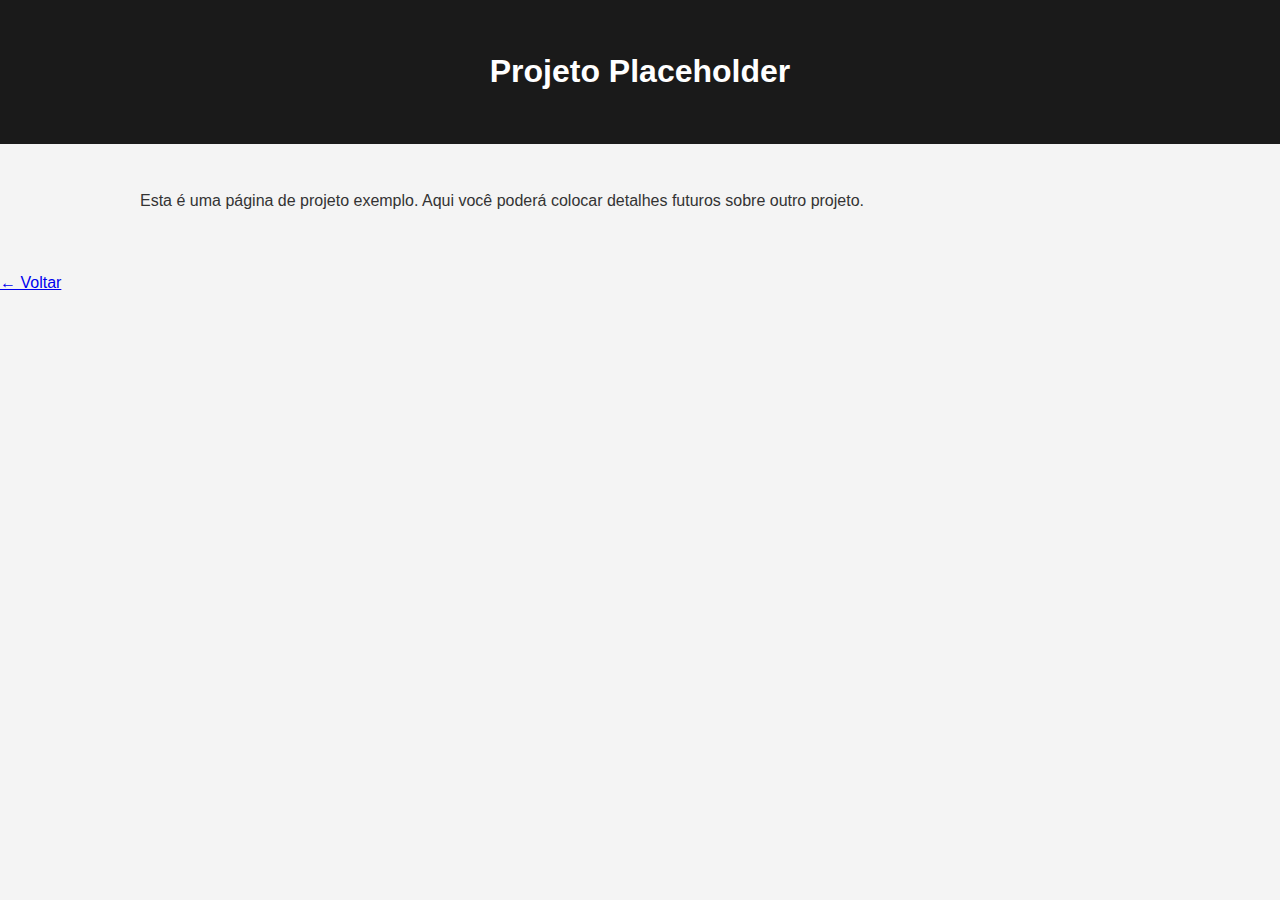
<file: projetos/placeholder1.html>
<!DOCTYPE html>
<html lang="pt-BR">
<head>
    <meta charset="UTF-8">
    <title>Projeto Placeholder</title>
    <link rel="stylesheet" href="../style.css" />
</head>
<body>
<header>
    <h1>Projeto Placeholder</h1>
</header>
<main>
    <p>Esta é uma página de projeto exemplo. Aqui você poderá colocar detalhes futuros sobre outro projeto.</p>
</main>
<footer>
    <p><a href="../index.html">← Voltar</a></p>
</footer>
</body>
</html>
</file>
<file: style.css>
body {
    font-family: Arial, sans-serif;
    margin: 0;
    padding: 0;
    background: #f4f4f4;
    color: #333;
}

header {
    background: #1a1a1a;
    color: white;
    padding: 2rem;
    text-align: center;
}

main {
    padding: 2rem;
    max-width: 1000px;
    margin: auto;
}

.project-list {
    display: flex;
    flex-wrap: wrap;
    gap: 1.5rem;
    justify-content: center;
}

.project {
    display: block;
    width: 300px;
    background: white;
    padding: 1rem;
    border-radius: 8px;
    text-decoration: none;
    color: inherit;
    box-shadow: 0 2px 4px rgba(0,0,0,0.1);
    transition: transform 0.2s ease;
}

.project:hover {
    transform: scale(1.03);
}

.project img {
    width: 100%;
    border-radius: 4px;
    margin-bottom: 0.5rem;
}

.gallery img {
    max-width: 100%;
    height: auto;
    margin-bottom: 1rem;
}
</file>
